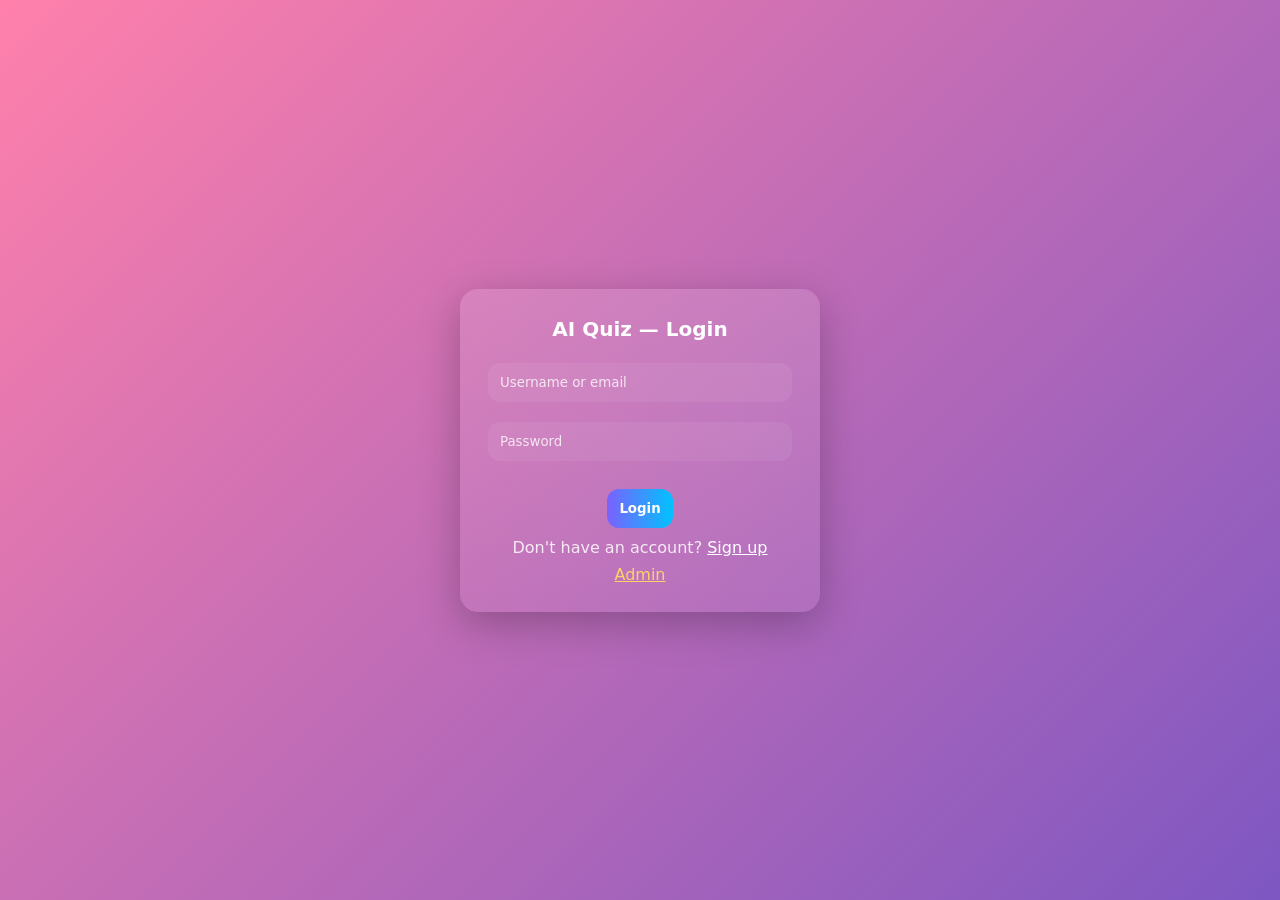
<file: index.html>
<!doctype html>
<html>
<head><meta charset="utf-8"><meta name="viewport" content="width=device-width,initial-scale=1"><title>AI Quiz — Login</title><link rel="stylesheet" href="style.css"></head>
<body data-page="index" style="background:linear-gradient(135deg,#ff80ab,#7e57c2);">
  <div class="auth-wrap">
    <div class="auth-container">
      <div class="title">AI Quiz — Login</div>
      <input id="username" placeholder="Username or email">
      <input id="password" type="password" placeholder="Password">
      <div style="margin-top:8px">
        <button id="loginBtn">Login</button>
      </div>
      <div class="auth-redirect">Don't have an account? <a href="signup.html" style="color:#fff;text-decoration:underline">Sign up</a></div>
      <div class="auth-redirect" style="margin-top:8px"><a href="admin.html" style="color:#ffd166">Admin</a></div>
      <!-- optional hidden form to allow Enter key submit -->
      <form id="loginForm" class="hide">
        <input id="dummy" />
        <button type="submit">dummy</button>
      </form>
    </div>
  </div>
  <script src="app.js"></script>
</body>
</html>
</file>
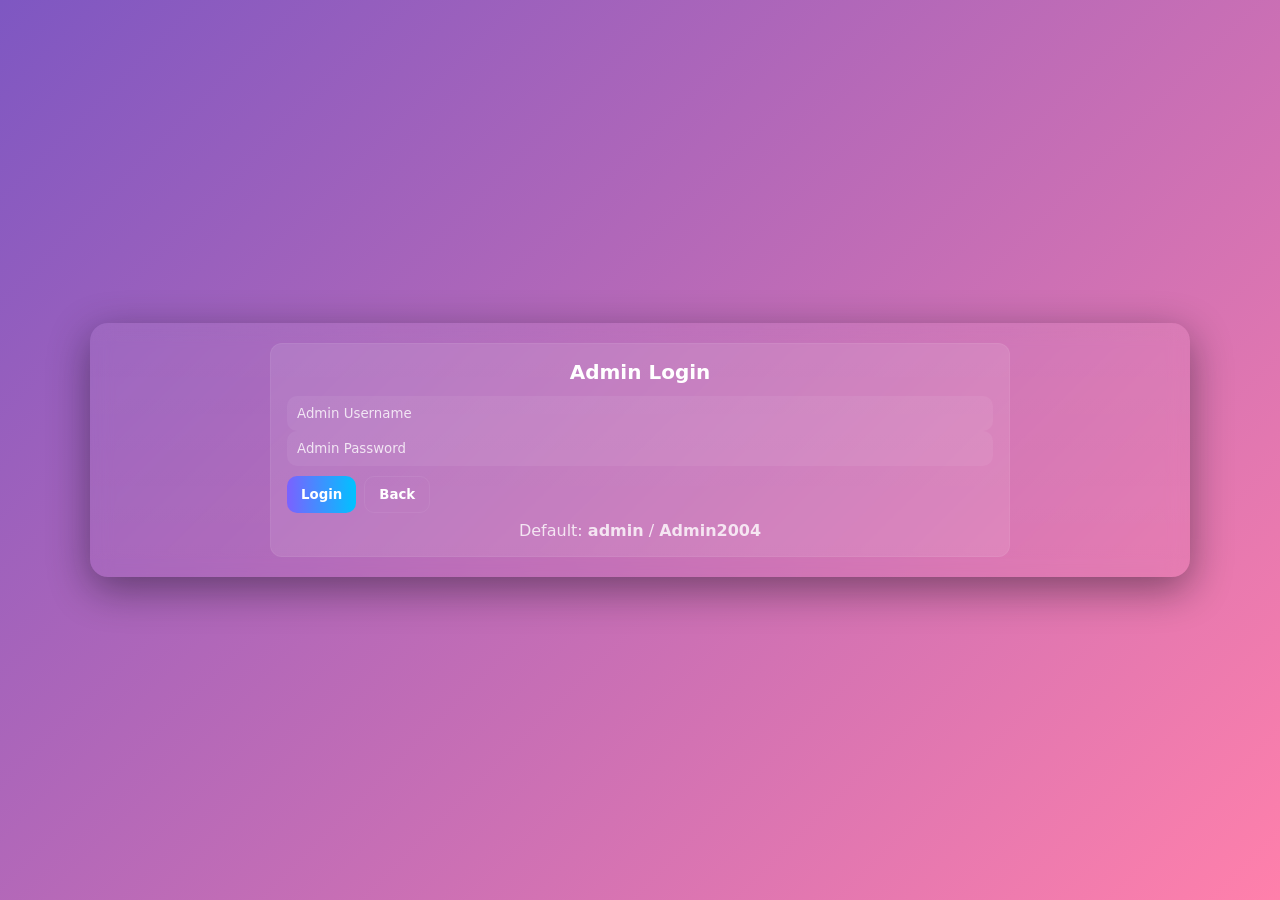
<file: admin.html>
<!doctype html>
<html>
<head><meta charset="utf-8"><meta name="viewport" content="width=device-width,initial-scale=1"><title>Admin — AI Quiz</title><link rel="stylesheet" href="style.css"></head>
<body data-page="admin" style="background:linear-gradient(135deg,#7e57c2,#ff80ab);">
  <div class="container">
    <div id="adminLoginCard" class="card center" style="max-width:740px;margin:auto">
      <div class="title">Admin Login</div>
      <input id="adminUser" placeholder="Admin Username">
      <input id="adminPass" placeholder="Admin Password" type="password">
      <div style="display:flex;gap:8px;margin-top:10px">
        <button id="adminLoginBtn">Login</button>
        <button onclick="location.href='index.html'" class="secondary">Back</button>
      </div>
      <div style="margin-top:8px;color:rgba(255,255,255,0.8)">Default: <b>admin</b> / <b>Admin2004</b></div>
    </div>
    <div id="adminPanel" class="card hide" style="max-width:900px;margin:auto;margin-top:14px">
      <div class="title">Admin Panel</div>
      <div class="col">
        <label>Subject</label>
        <input id="adm_subject" placeholder="e.g. maths">
        <label>Question</label>
        <textarea id="adm_question" placeholder="Question text"></textarea>
        <label>Options (comma separated)</label>
        <input id="adm_options" placeholder="opt1,opt2,opt3,opt4">
        <label>Answer (must match exactly)</label>
        <input id="adm_answer" placeholder="Correct option">
        <div style="display:flex;gap:8px;margin-top:8px">
          <button id="addQBtn">Add Question</button>
          <button id="genQBtn" class="secondary">AI Generate</button>
          <button id="signoutBtn" class="secondary">Sign Out</button>
        </div>
        <div style="margin-top:12px">
          <div class="title" style="font-size:16px">Existing Questions</div>
          <div id="existingList" style="max-height:300px;overflow:auto;margin-top:8px"></div>
        </div>
      </div>
    </div>
  </div>
  <script src="app.js"></script>
</body>
</html>
</file>
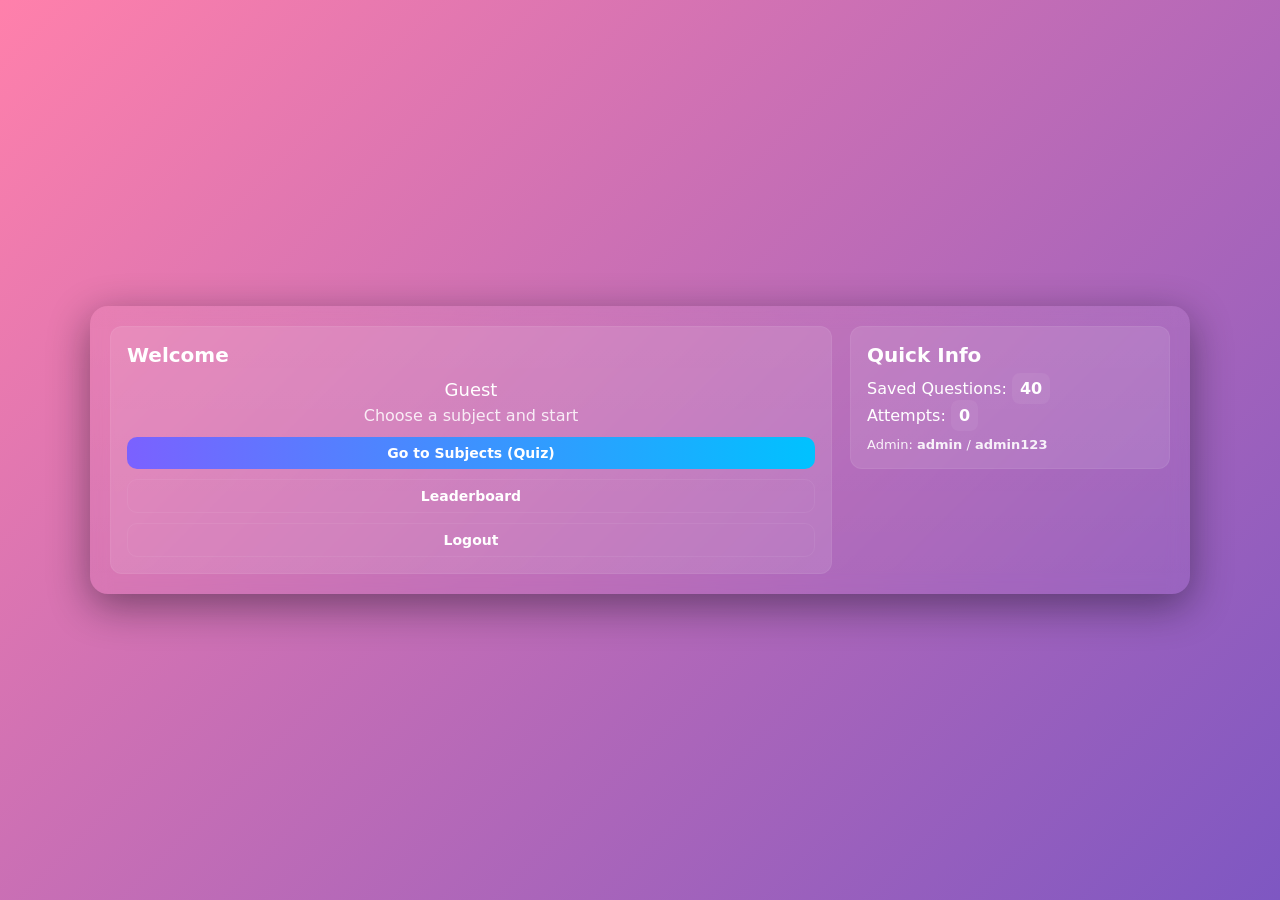
<file: dashboard.html>
<!doctype html>
<html>
<head><meta charset="utf-8"><meta name="viewport" content="width=device-width,initial-scale=1"><title>AI Quiz — Dashboard</title><link rel="stylesheet" href="style.css"></head>
<body data-page="dashboard" style="background:linear-gradient(135deg,#ff80ab,#7e57c2);">
  <div class="container dashboard">
    <div class="row" style="gap:18px;align-items:flex-start">
      <div style="flex:1" class="card">
        <div class="title">Welcome</div>
        <div id="welcomeText" class="center"></div>
        <div style="margin-top:12px" class="col">
          <button id="startQuiz" class="small">Go to Subjects (Quiz)</button>
          <button id="goLeaderboard" class="small secondary">Leaderboard</button>
          <button id="logoutBtn" class="small secondary">Logout</button>
        </div>
      </div>
      <div style="width:320px" class="card">
        <div class="title">Quick Info</div>
        <div>Saved Questions: <span id="qcount" class="badge"></span></div>
        <div style="margin-top:8px">Attempts: <span id="attempts" class="badge"></span></div>
        <div style="margin-top:12px;font-size:13px;opacity:0.9">Admin: <b>admin</b> / <b>admin123</b></div>
      </div>
    </div>
  </div>
  <script src="app.js"></script>
</body>
</html>
</file>
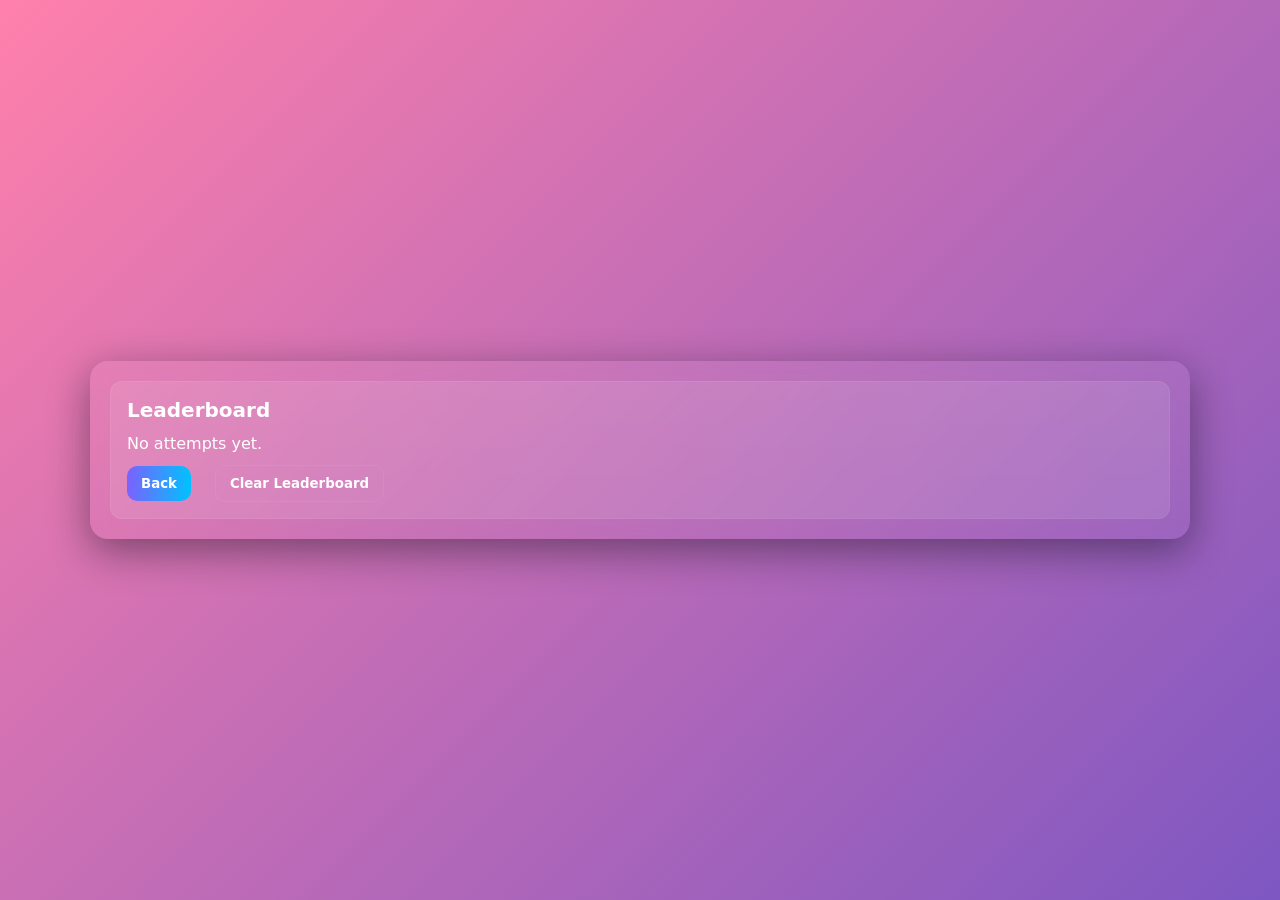
<file: leaderboard.html>
<!doctype html>
<html>
<head><meta charset="utf-8"><meta name="viewport" content="width=device-width,initial-scale=1"><title>Leaderboard</title><link rel="stylesheet" href="style.css"></head>
<body data-page="leaderboard" style="background:linear-gradient(135deg,#ff80ab,#7e57c2);">
  <div class="container">
    <div class="card">
      <div class="title">Leaderboard</div>
      <div id="tableWrap" style="margin-top:10px"></div>
      <div style="margin-top:12px" class="row">
        <button onclick="location.href='dashboard.html'">Back</button>
        <div class="spacer"></div>
        <button onclick="clearBoard()" class="secondary">Clear Leaderboard</button>
      </div>
    </div>
  </div>
  <script src="app.js"></script>
</body>
</html>
</file>
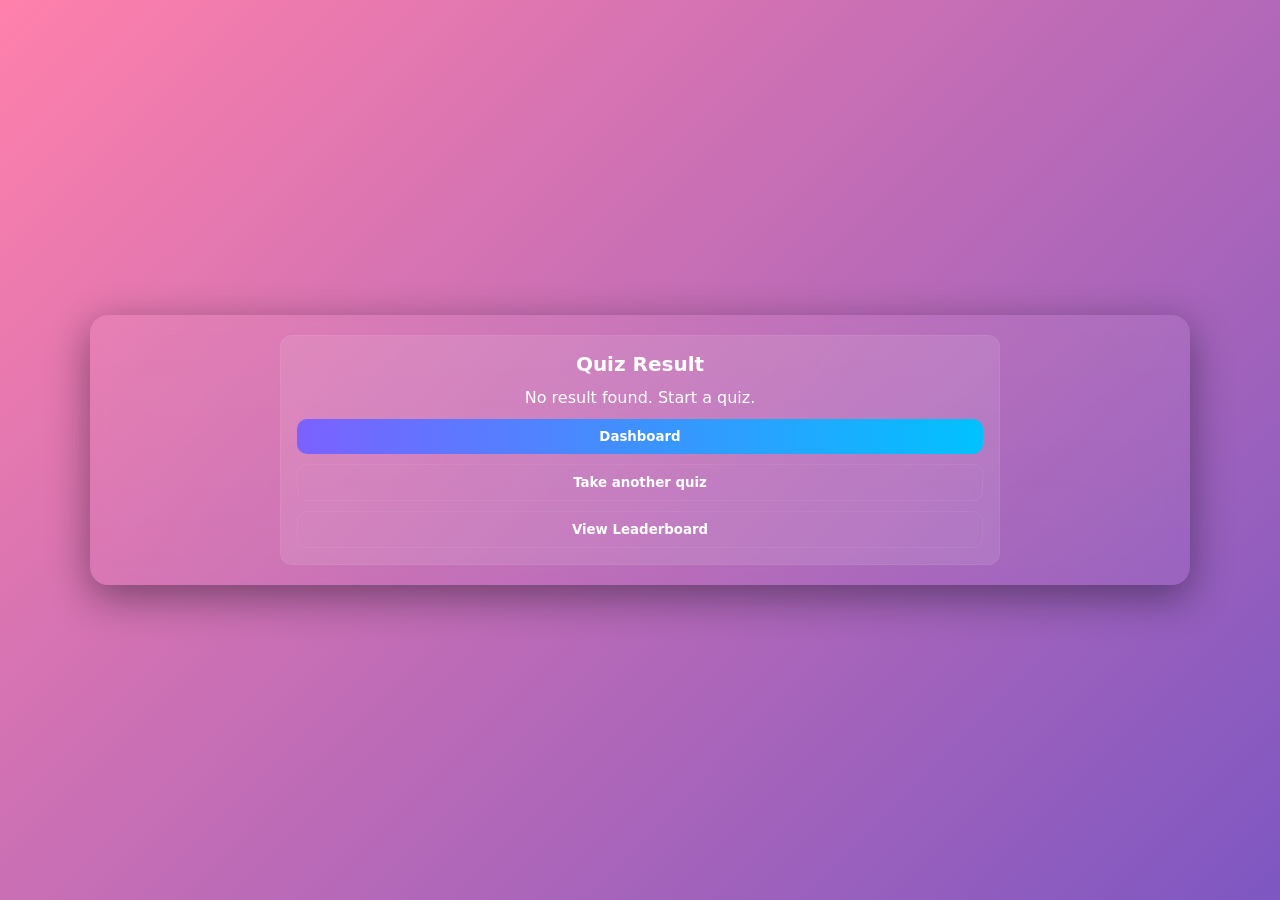
<file: result.html>
<!doctype html>
<html>
<head><meta charset="utf-8"><meta name="viewport" content="width=device-width,initial-scale=1"><title>Result - AI Quiz</title><link rel="stylesheet" href="style.css"></head>
<body data-page="result" style="background:linear-gradient(135deg,#ff80ab,#7e57c2);">
  <div class="container">
    <div class="card center" style="max-width:720px;margin:auto">
      <div class="title">Quiz Result</div>
      <div id="resBox" style="margin-top:8px"></div>
      <div style="margin-top:12px" class="col" id="resBtns">
        <button onclick="location.href='dashboard.html'">Dashboard</button>
        <button onclick="location.href='quiz.html'" class="secondary">Take another quiz</button>
        <button onclick="location.href='leaderboard.html'" class="secondary">View Leaderboard</button>
      </div>
    </div>
  </div>
  <script src="app.js"></script>
</body>
</html>
</file>
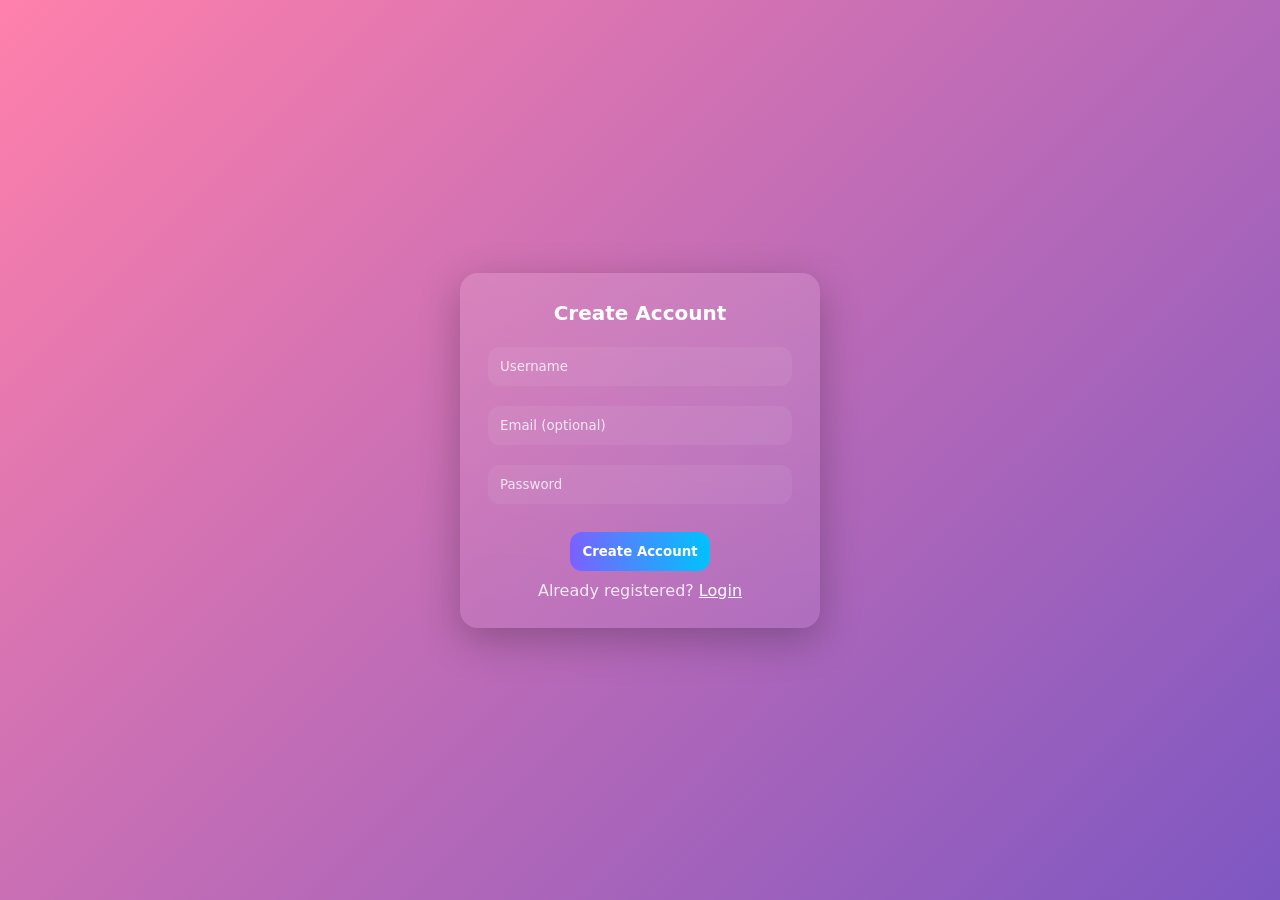
<file: signup.html>
<!doctype html>
<html>
<head><meta charset="utf-8"><meta name="viewport" content="width=device-width,initial-scale=1"><title>AI Quiz — Signup</title><link rel="stylesheet" href="style.css"></head>
<body data-page="signup" style="background:linear-gradient(135deg,#ff80ab,#7e57c2);">
  <div class="auth-wrap">
    <div class="auth-container">
      <div class="title">Create Account</div>
      <input id="su_name" placeholder="Username">
      <input id="su_email" placeholder="Email (optional)">
      <input id="su_pass" type="password" placeholder="Password">
      <div style="margin-top:8px"><button id="createBtn">Create Account</button></div>
      <div class="auth-redirect">Already registered? <a href="index.html" style="color:#fff;text-decoration:underline">Login</a></div>
      <form id="signupForm" class="hide"><input id="dummy2"/><button type="submit">x</button></form>
    </div>
  </div>
  <script src="app.js"></script>
</body>
</html>
</file>
<file: style.css>
/* style.css — Gradient Pink/Blue Modern Glass UI (clean) */
:root{
  --bg1:#f093fb; --bg2:#f5576c;
  --accent1:#7b61ff; --accent2:#00c2ff;
  --glass: rgba(255,255,255,0.10);
}
*{box-sizing:border-box;margin:0;padding:0;font-family:"Poppins",system-ui,Segoe UI,Roboto,Arial}
html,body{height:100%}
body{
  min-height:100vh;
  background: radial-gradient(1200px 500px at 10% 10%, rgba(123,97,255,0.12), transparent),
              radial-gradient(1000px 600px at 90% 80%, rgba(0,194,255,0.10), transparent),
              linear-gradient(135deg,var(--bg1),var(--bg2));
  display:flex;align-items:center;justify-content:center;padding:18px;color:#fff;
}

/* container */
.container{width:100%;max-width:1100px;margin:auto;padding:20px;border-radius:18px;
  background: linear-gradient(180deg, rgba(255,255,255,0.06), rgba(255,255,255,0.03));
  box-shadow:0 12px 40px rgba(11,12,20,0.45);backdrop-filter:blur(10px);
}

.card{background:var(--glass);padding:16px;border-radius:12px;border:1px solid rgba(255,255,255,0.06)}
.title{font-size:20px;font-weight:800;margin-bottom:12px;color:#fff}
.row{display:flex;gap:12px;align-items:center}
.col{display:flex;flex-direction:column;gap:10px}
.center{text-align:center}
.badge{background:rgba(255,255,255,0.06);padding:6px 8px;border-radius:8px;font-weight:700;color:#fff}

/* inputs & buttons */
input,textarea,select{width:100%;padding:10px;border-radius:10px;border:none;background:rgba(255,255,255,0.06);color:#fff}
input::placeholder, textarea::placeholder{color:rgba(255,255,255,0.8)}
button{padding:10px 14px;border-radius:10px;border:none;background:linear-gradient(90deg,var(--accent1),var(--accent2));color:#fff;font-weight:800;cursor:pointer}
button.secondary{background:transparent;border:1px solid rgba(255,255,255,0.06);color:#fff}
.small{padding:8px 10px;font-size:14px}

/* grids */
.grid{display:grid;grid-template-columns:repeat(auto-fit,minmax(180px,1fr));gap:14px;margin-top:12px}
.subjectCard{display:flex;gap:12px;padding:12px;border-radius:12px;background:linear-gradient(180deg,rgba(255,255,255,0.02),rgba(255,255,255,0.01));border:1px solid rgba(255,255,255,0.04);align-items:center;cursor:pointer}
.subjectCard:hover{transform:translateY(-6px);box-shadow:0 12px 30px rgba(2,6,23,0.5);background:linear-gradient(90deg,#ffd1e6,#bfe9ff)}
.iconWrapper{width:64px;height:64px;border-radius:12px;background:linear-gradient(135deg,#ffd1e6,#bfe9ff);display:grid;place-items:center;flex-shrink:0;box-shadow:0 8px 30px rgba(0,0,0,0.18)}

/* quiz */
#options{margin-top:12px;display:flex;flex-direction:column;gap:10px}
.option{padding:12px;border-radius:10px;background:rgba(255,255,255,0.04);cursor:pointer;border:1px solid rgba(255,255,255,0.04);font-weight:700;text-align:left}
.option:hover{transform:translateY(-4px);box-shadow:0 12px 30px rgba(2,6,23,0.25)}
.option.correct{background:linear-gradient(90deg, rgba(0,255,153,0.12), rgba(0,255,153,0.04));color:#00ff99}
.option.wrong{background:linear-gradient(90deg, rgba(255,107,107,0.10), rgba(255,107,107,0.03));color:#ff8b8b}

/* responsive */
@media (max-width:920px){ .row{flex-direction:column} .container{padding:14px} .iconWrapper{width:54px;height:54px} }

/* auth */
.auth-wrap{min-height:100vh;display:flex;align-items:center;justify-content:center;padding:18px}
.auth-container{width:360px;padding:28px;border-radius:18px;background: linear-gradient(180deg, rgba(255,255,255,0.12), rgba(255,255,255,0.06));box-shadow:0 12px 40px rgba(0,0,0,0.25);text-align:center}
.auth-container input{background:rgba(255,255,255,0.06);color:#fff;border-radius:12px;padding:12px;margin:10px 0}
.auth-container button{background:linear-gradient(90deg,var(--accent1),var(--accent2));color:#fff;border-radius:12px;padding:12px;margin-top:10px}
.auth-redirect{margin-top:10px;color:rgba(255,255,255,0.85)}
.hide{display:none}
.table{width:100%;border-collapse:collapse}
.table th,.table td{padding:8px;border-bottom:1px solid rgba(255,255,255,0.03);text-align:left}
</file>
